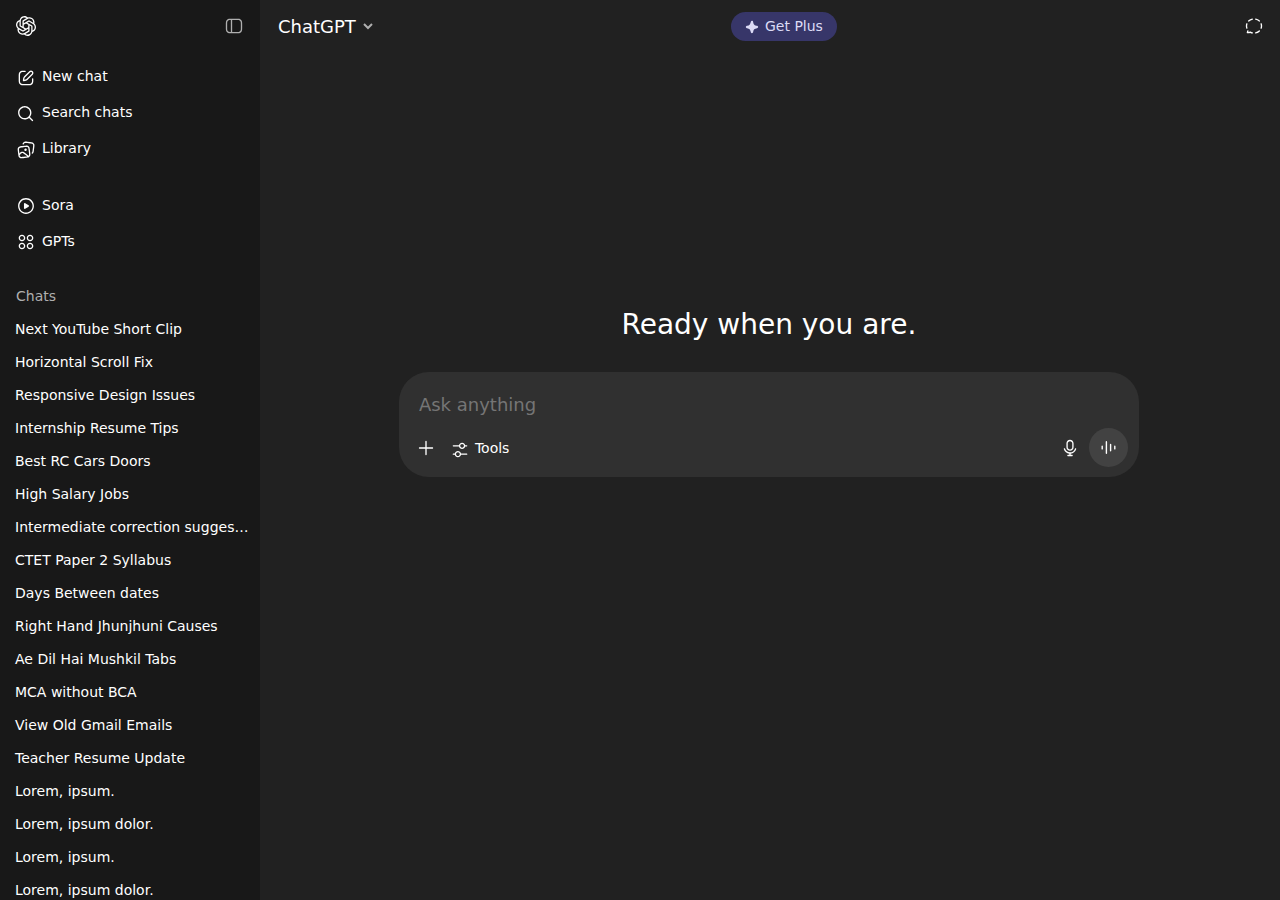
<file: index.html>
<!DOCTYPE html>
<html lang="en">

<head>
  <meta charset="UTF-8" />
  <meta name="viewport" content="width=device-width, initial-scale=1.0" />
  <title>Document</title>
</head>
<link rel="stylesheet" href="style.css" />

<link rel="stylesheet" href="responsive.css" />

<link rel="stylesheet" href="https://cdnjs.cloudflare.com/ajax/libs/font-awesome/6.5.0/css/all.min.css" />

<link rel="stylesheet" href="https://fonts.googleapis.com/css2?family=Inter&display=swap" />

<body>
  <div class="main">
    <div class="sidebar">
      <div class="sidenav">
        <svg class="chatgpt-icon"  viewBox="0 0 20 20" fill="currentColor" xmlns="http://www.w3.org/2000/svg" class="icon-lg"><path d="M11.2475 18.25C10.6975 18.25 10.175 18.1455 9.67999 17.9365C9.18499 17.7275 8.74499 17.436 8.35999 17.062C7.94199 17.205 7.50749 17.2765 7.05649 17.2765C6.31949 17.2765 5.63749 17.095 5.01049 16.732C4.38349 16.369 3.87749 15.874 3.49249 15.247C3.11849 14.62 2.93149 13.9215 2.93149 13.1515C2.93149 12.8325 2.97549 12.486 3.06349 12.112C2.62349 11.705 2.28249 11.2375 2.04049 10.7095C1.79849 10.1705 1.67749 9.6095 1.67749 9.0265C1.67749 8.4325 1.80399 7.8605 2.05699 7.3105C2.30999 6.7605 2.66199 6.2875 3.11299 5.8915C3.57499 5.4845 4.10849 5.204 4.71349 5.05C4.83449 4.423 5.08749 3.862 5.47249 3.367C5.86849 2.861 6.35249 2.465 6.92449 2.179C7.49649 1.893 8.10699 1.75 8.75599 1.75C9.30599 1.75 9.82849 1.8545 10.3235 2.0635C10.8185 2.2725 11.2585 2.564 11.6435 2.938C12.0615 2.795 12.496 2.7235 12.947 2.7235C13.684 2.7235 14.366 2.905 14.993 3.268C15.62 3.631 16.1205 4.126 16.4945 4.753C16.8795 5.38 17.072 6.0785 17.072 6.8485C17.072 7.1675 17.028 7.514 16.94 7.888C17.38 8.295 17.721 8.768 17.963 9.307C18.205 9.835 18.326 10.3905 18.326 10.9735C18.326 11.5675 18.1995 12.1395 17.9465 12.6895C17.6935 13.2395 17.336 13.718 16.874 14.125C16.423 14.521 15.895 14.796 15.29 14.95C15.169 15.577 14.9105 16.138 14.5145 16.633C14.1295 17.139 13.651 17.535 13.079 17.821C12.507 18.107 11.8965 18.25 11.2475 18.25ZM7.17199 16.1875C7.72199 16.1875 8.20049 16.072 8.60749 15.841L11.7095 14.059C11.8195 13.982 11.8745 13.8775 11.8745 13.7455V12.3265L7.88149 14.62C7.63949 14.763 7.39749 14.763 7.15549 14.62L4.03699 12.8215C4.03699 12.8545 4.03149 12.893 4.02049 12.937C4.02049 12.981 4.02049 13.047 4.02049 13.135C4.02049 13.696 4.15249 14.213 4.41649 14.686C4.69149 15.148 5.07099 15.511 5.55499 15.775C6.03899 16.05 6.57799 16.1875 7.17199 16.1875ZM7.33699 13.498C7.40299 13.531 7.46349 13.5475 7.51849 13.5475C7.57349 13.5475 7.62849 13.531 7.68349 13.498L8.92099 12.7885L4.94449 10.4785C4.70249 10.3355 4.58149 10.121 4.58149 9.835V6.2545C4.03149 6.4965 3.59149 6.8705 3.26149 7.3765C2.93149 7.8715 2.76649 8.4215 2.76649 9.0265C2.76649 9.5655 2.90399 10.0825 3.17899 10.5775C3.45399 11.0725 3.81149 11.4465 4.25149 11.6995L7.33699 13.498ZM11.2475 17.161C11.8305 17.161 12.3585 17.029 12.8315 16.765C13.3045 16.501 13.6785 16.138 13.9535 15.676C14.2285 15.214 14.366 14.697 14.366 14.125V10.561C14.366 10.429 14.311 10.33 14.201 10.264L12.947 9.538V14.1415C12.947 14.4275 12.826 14.642 12.584 14.785L9.46549 16.5835C10.0045 16.9685 10.5985 17.161 11.2475 17.161ZM11.8745 11.122V8.878L10.01 7.822L8.12899 8.878V11.122L10.01 12.178L11.8745 11.122ZM7.05649 5.8585C7.05649 5.5725 7.17749 5.358 7.41949 5.215L10.538 3.4165C9.99899 3.0315 9.40499 2.839 8.75599 2.839C8.17299 2.839 7.64499 2.971 7.17199 3.235C6.69899 3.499 6.32499 3.862 6.04999 4.324C5.78599 4.786 5.65399 5.303 5.65399 5.875V9.4225C5.65399 9.5545 5.70899 9.659 5.81899 9.736L7.05649 10.462V5.8585ZM15.4385 13.7455C15.9885 13.5035 16.423 13.1295 16.742 12.6235C17.072 12.1175 17.237 11.5675 17.237 10.9735C17.237 10.4345 17.0995 9.9175 16.8245 9.4225C16.5495 8.9275 16.192 8.5535 15.752 8.3005L12.6665 6.5185C12.6005 6.4745 12.54 6.458 12.485 6.469C12.43 6.469 12.375 6.4855 12.32 6.5185L11.0825 7.2115L15.0755 9.538C15.1965 9.604 15.2845 9.692 15.3395 9.802C15.4055 9.901 15.4385 10.022 15.4385 10.165V13.7455ZM12.122 5.3635C12.364 5.2095 12.606 5.2095 12.848 5.3635L15.983 7.195C15.983 7.118 15.983 7.019 15.983 6.898C15.983 6.37 15.851 5.8695 15.587 5.3965C15.334 4.9125 14.9655 4.5275 14.4815 4.2415C14.0085 3.9555 13.4585 3.8125 12.8315 3.8125C12.2815 3.8125 11.803 3.928 11.396 4.159L8.29399 5.941C8.18399 6.018 8.12899 6.1225 8.12899 6.2545V7.6735L12.122 5.3635Z"></path></svg>

        <div class="sidebarhover">

        
       <svg class="sidebar-icon"  viewBox="0 0 20 20" fill="currentColor" xmlns="http://www.w3.org/2000/svg" data-rtl-flip="" class="icon max-md:hidden"><path d="M6.83496 3.99992C6.38353 4.00411 6.01421 4.0122 5.69824 4.03801C5.31232 4.06954 5.03904 4.12266 4.82227 4.20012L4.62207 4.28606C4.18264 4.50996 3.81498 4.85035 3.55859 5.26848L3.45605 5.45207C3.33013 5.69922 3.25006 6.01354 3.20801 6.52824C3.16533 7.05065 3.16504 7.71885 3.16504 8.66301V11.3271C3.16504 12.2712 3.16533 12.9394 3.20801 13.4618C3.25006 13.9766 3.33013 14.2909 3.45605 14.538L3.55859 14.7216C3.81498 15.1397 4.18266 15.4801 4.62207 15.704L4.82227 15.79C5.03904 15.8674 5.31234 15.9205 5.69824 15.9521C6.01398 15.9779 6.383 15.986 6.83398 15.9902L6.83496 3.99992ZM18.165 11.3271C18.165 12.2493 18.1653 12.9811 18.1172 13.5702C18.0745 14.0924 17.9916 14.5472 17.8125 14.9648L17.7295 15.1415C17.394 15.8 16.8834 16.3511 16.2568 16.7353L15.9814 16.8896C15.5157 17.1268 15.0069 17.2285 14.4102 17.2773C13.821 17.3254 13.0893 17.3251 12.167 17.3251H7.83301C6.91071 17.3251 6.17898 17.3254 5.58984 17.2773C5.06757 17.2346 4.61294 17.1508 4.19531 16.9716L4.01855 16.8896C3.36014 16.5541 2.80898 16.0434 2.4248 15.4169L2.27051 15.1415C2.03328 14.6758 1.93158 14.167 1.88281 13.5702C1.83468 12.9811 1.83496 12.2493 1.83496 11.3271V8.66301C1.83496 7.74072 1.83468 7.00898 1.88281 6.41985C1.93157 5.82309 2.03329 5.31432 2.27051 4.84856L2.4248 4.57317C2.80898 3.94666 3.36012 3.436 4.01855 3.10051L4.19531 3.0175C4.61285 2.83843 5.06771 2.75548 5.58984 2.71281C6.17898 2.66468 6.91071 2.66496 7.83301 2.66496H12.167C13.0893 2.66496 13.821 2.66468 14.4102 2.71281C15.0069 2.76157 15.5157 2.86329 15.9814 3.10051L16.2568 3.25481C16.8833 3.63898 17.394 4.19012 17.7295 4.84856L17.8125 5.02531C17.9916 5.44285 18.0745 5.89771 18.1172 6.41985C18.1653 7.00898 18.165 7.74072 18.165 8.66301V11.3271ZM8.16406 15.995H12.167C13.1112 15.995 13.7794 15.9947 14.3018 15.9521C14.8164 15.91 15.1308 15.8299 15.3779 15.704L15.5615 15.6015C15.9797 15.3451 16.32 14.9774 16.5439 14.538L16.6299 14.3378C16.7074 14.121 16.7605 13.8478 16.792 13.4618C16.8347 12.9394 16.835 12.2712 16.835 11.3271V8.66301C16.835 7.71885 16.8347 7.05065 16.792 6.52824C16.7605 6.14232 16.7073 5.86904 16.6299 5.65227L16.5439 5.45207C16.32 5.01264 15.9796 4.64498 15.5615 4.3886L15.3779 4.28606C15.1308 4.16013 14.8165 4.08006 14.3018 4.03801C13.7794 3.99533 13.1112 3.99504 12.167 3.99504H8.16406C8.16407 3.99667 8.16504 3.99829 8.16504 3.99992L8.16406 15.995Z" ></path>
      </svg>
<div class="sidebar-note">
  Close sidebar
</div>
</div>
      </div>

      <!-- <div class="container"> -->
      <div class="sidebar1">
        <div class="sidebar1-item">
          <svg class="newchat-icon" width="20" height="20" viewBox="0 0 20 20" fill="currentColor" xmlns="http://www.w3.org/2000/svg" class="icon" aria-hidden="true"><path d="M2.6687 11.333V8.66699C2.6687 7.74455 2.66841 7.01205 2.71655 6.42285C2.76533 5.82612 2.86699 5.31731 3.10425 4.85156L3.25854 4.57617C3.64272 3.94975 4.19392 3.43995 4.85229 3.10449L5.02905 3.02149C5.44666 2.84233 5.90133 2.75849 6.42358 2.71582C7.01272 2.66769 7.74445 2.66797 8.66675 2.66797H9.16675C9.53393 2.66797 9.83165 2.96586 9.83179 3.33301C9.83179 3.70028 9.53402 3.99805 9.16675 3.99805H8.66675C7.7226 3.99805 7.05438 3.99834 6.53198 4.04102C6.14611 4.07254 5.87277 4.12568 5.65601 4.20313L5.45581 4.28906C5.01645 4.51293 4.64872 4.85345 4.39233 5.27149L4.28979 5.45508C4.16388 5.7022 4.08381 6.01663 4.04175 6.53125C3.99906 7.05373 3.99878 7.7226 3.99878 8.66699V11.333C3.99878 12.2774 3.99906 12.9463 4.04175 13.4688C4.08381 13.9833 4.16389 14.2978 4.28979 14.5449L4.39233 14.7285C4.64871 15.1465 5.01648 15.4871 5.45581 15.7109L5.65601 15.7969C5.87276 15.8743 6.14614 15.9265 6.53198 15.958C7.05439 16.0007 7.72256 16.002 8.66675 16.002H11.3337C12.2779 16.002 12.9461 16.0007 13.4685 15.958C13.9829 15.916 14.2976 15.8367 14.5447 15.7109L14.7292 15.6074C15.147 15.3511 15.4879 14.9841 15.7117 14.5449L15.7976 14.3447C15.8751 14.128 15.9272 13.8546 15.9587 13.4688C16.0014 12.9463 16.0017 12.2774 16.0017 11.333V10.833C16.0018 10.466 16.2997 10.1681 16.6667 10.168C17.0339 10.168 17.3316 10.4659 17.3318 10.833V11.333C17.3318 12.2555 17.3331 12.9879 17.2849 13.5771C17.2422 14.0993 17.1584 14.5541 16.9792 14.9717L16.8962 15.1484C16.5609 15.8066 16.0507 16.3571 15.4246 16.7412L15.1492 16.8955C14.6833 17.1329 14.1739 17.2354 13.5769 17.2842C12.9878 17.3323 12.256 17.332 11.3337 17.332H8.66675C7.74446 17.332 7.01271 17.3323 6.42358 17.2842C5.90135 17.2415 5.44665 17.1577 5.02905 16.9785L4.85229 16.8955C4.19396 16.5601 3.64271 16.0502 3.25854 15.4238L3.10425 15.1484C2.86697 14.6827 2.76534 14.1739 2.71655 13.5771C2.66841 12.9879 2.6687 12.2555 2.6687 11.333ZM13.4646 3.11328C14.4201 2.334 15.8288 2.38969 16.7195 3.28027L16.8865 3.46485C17.6141 4.35685 17.6143 5.64423 16.8865 6.53613L16.7195 6.7207L11.6726 11.7686C11.1373 12.3039 10.4624 12.6746 9.72827 12.8408L9.41089 12.8994L7.59351 13.1582C7.38637 13.1877 7.17701 13.1187 7.02905 12.9707C6.88112 12.8227 6.81199 12.6134 6.84155 12.4063L7.10132 10.5898L7.15991 10.2715C7.3262 9.53749 7.69692 8.86241 8.23218 8.32715L13.2791 3.28027L13.4646 3.11328ZM15.7791 4.2207C15.3753 3.81702 14.7366 3.79124 14.3035 4.14453L14.2195 4.2207L9.17261 9.26856C8.81541 9.62578 8.56774 10.0756 8.45679 10.5654L8.41772 10.7773L8.28296 11.7158L9.22241 11.582L9.43433 11.543C9.92426 11.432 10.3749 11.1844 10.7322 10.8271L15.7791 5.78027L15.8552 5.69629C16.185 5.29194 16.1852 4.708 15.8552 4.30371L15.7791 4.2207Z"></path></svg>
          <a href="">New chat</a>
        </div>

        <div class="sidebar1-item">
         <svg class="searchchat-icon" width="20" height="20" viewBox="0 0 20 20" fill="currentColor" xmlns="http://www.w3.org/2000/svg" class="icon" aria-hidden="true"><path d="M14.0857 8.74999C14.0857 5.80355 11.6972 3.41503 8.75073 3.41503C5.80429 3.41503 3.41577 5.80355 3.41577 8.74999C3.41577 11.6964 5.80429 14.085 8.75073 14.085C11.6972 14.085 14.0857 11.6964 14.0857 8.74999ZM15.4158 8.74999C15.4158 10.3539 14.848 11.8245 13.9041 12.9746L13.9705 13.0303L16.9705 16.0303L17.0564 16.1338C17.2269 16.3919 17.1977 16.7434 16.9705 16.9707C16.7432 17.1975 16.3925 17.226 16.1345 17.0557L16.03 16.9707L13.03 13.9707L12.9753 13.9033C11.8253 14.8472 10.3547 15.415 8.75073 15.415C5.06975 15.415 2.08569 12.431 2.08569 8.74999C2.08569 5.06901 5.06975 2.08495 8.75073 2.08495C12.4317 2.08495 15.4158 5.06901 15.4158 8.74999Z"></path></svg>
          <a href="">Search chats</a>
        </div>

        <div class="sidebar1-item">
          <svg class="library-icon" width="20" height="20" viewBox="0 0 20 20" fill="currentColor" xmlns="http://www.w3.org/2000/svg" class="icon" aria-hidden="true"><path d="M9.38759 8.53403C10.0712 8.43795 10.7036 8.91485 10.7997 9.59849C10.8956 10.2819 10.4195 10.9133 9.73622 11.0096C9.05259 11.1057 8.4202 10.6298 8.32411 9.94614C8.22804 9.26258 8.70407 8.63022 9.38759 8.53403Z"></path><path fill-rule="evenodd" clip-rule="evenodd" d="M10.3886 5.58677C10.8476 5.5681 11.2608 5.5975 11.6581 5.74204L11.8895 5.83677C12.4185 6.07813 12.8721 6.46152 13.1991 6.94614L13.2831 7.07993C13.4673 7.39617 13.5758 7.74677 13.6571 8.14048C13.7484 8.58274 13.8154 9.13563 13.8993 9.81919L14.245 12.6317L14.3554 13.5624C14.3852 13.8423 14.4067 14.0936 14.4159 14.3192C14.4322 14.7209 14.4118 15.0879 14.3095 15.4393L14.2606 15.5887C14.0606 16.138 13.7126 16.6202 13.2577 16.9823L13.0565 17.1297C12.7061 17.366 12.312 17.4948 11.8622 17.5877C11.6411 17.6334 11.3919 17.673 11.1132 17.7118L10.1835 17.8299L7.37098 18.1756C6.68748 18.2596 6.13466 18.3282 5.68348 18.3465C5.28176 18.3628 4.9148 18.3424 4.56337 18.2401L4.41395 18.1913C3.86454 17.9912 3.38258 17.6432 3.0204 17.1883L2.87294 16.9872C2.63655 16.6367 2.50788 16.2427 2.41493 15.7928C2.36926 15.5717 2.32964 15.3226 2.29091 15.0438L2.17274 14.1141L1.82704 11.3016C1.74311 10.6181 1.67455 10.0653 1.65614 9.61411C1.63747 9.15518 1.66697 8.74175 1.81141 8.34458L1.90614 8.11313C2.14741 7.58441 2.53115 7.13051 3.01552 6.80356L3.1493 6.71958C3.46543 6.53545 3.8163 6.42688 4.20985 6.34556C4.65206 6.25423 5.20506 6.18729 5.88856 6.10337L8.70106 5.75767L9.63173 5.64731C9.91161 5.61744 10.163 5.59597 10.3886 5.58677ZM6.75673 13.0594C6.39143 12.978 6.00943 13.0106 5.66298 13.1522C5.5038 13.2173 5.32863 13.3345 5.06923 13.5829C4.80403 13.8368 4.49151 14.1871 4.04091 14.6932L3.64833 15.1327C3.67072 15.2763 3.69325 15.4061 3.71766 15.5243C3.79389 15.893 3.87637 16.0961 3.97548 16.243L4.06141 16.3602C4.27134 16.6237 4.5507 16.8253 4.86903 16.9413L5.00477 16.9813C5.1536 17.0148 5.34659 17.0289 5.6288 17.0174C6.01317 17.0018 6.50346 16.9419 7.20888 16.8553L10.0214 16.5106L10.9306 16.3944C11.0173 16.3824 11.0997 16.3693 11.1776 16.3573L8.61513 14.3065C8.08582 13.8831 7.71807 13.5905 7.41395 13.3846C7.19112 13.2338 7.02727 13.1469 6.88856 13.0975L6.75673 13.0594ZM10.4432 6.91587C10.2511 6.9237 10.0319 6.94288 9.77333 6.97056L8.86317 7.07798L6.05067 7.42271C5.34527 7.50932 4.85514 7.57047 4.47841 7.64829C4.20174 7.70549 4.01803 7.76626 3.88173 7.83481L3.75966 7.9061C3.47871 8.09575 3.25597 8.35913 3.1161 8.66587L3.06141 8.79966C3.00092 8.96619 2.96997 9.18338 2.98524 9.55942C3.00091 9.94382 3.06074 10.4341 3.14735 11.1395L3.42274 13.3895L3.64442 13.1434C3.82631 12.9454 3.99306 12.7715 4.1493 12.6219C4.46768 12.3171 4.78299 12.0748 5.16005 11.9208L5.38661 11.8377C5.92148 11.6655 6.49448 11.6387 7.04579 11.7616L7.19325 11.7987C7.53151 11.897 7.8399 12.067 8.15907 12.2831C8.51737 12.5256 8.9325 12.8582 9.4452 13.2684L12.5966 15.7889C12.7786 15.6032 12.9206 15.3806 13.0106 15.1336L13.0507 14.9979C13.0842 14.8491 13.0982 14.6561 13.0868 14.3739C13.079 14.1817 13.0598 13.9625 13.0321 13.704L12.9247 12.7938L12.58 9.9813C12.4933 9.27584 12.4322 8.78581 12.3544 8.40903C12.2972 8.13219 12.2364 7.94873 12.1679 7.81235L12.0966 7.69028C11.9069 7.40908 11.6437 7.18669 11.3368 7.04673L11.203 6.99204C11.0364 6.93147 10.8195 6.90059 10.4432 6.91587Z"></path><path d="M9.72841 1.5897C10.1797 1.60809 10.7322 1.67665 11.4159 1.7606L14.2284 2.1063L15.1581 2.22446C15.4371 2.26322 15.6859 2.3028 15.9071 2.34849C16.3571 2.44144 16.7509 2.57006 17.1015 2.80649L17.3026 2.95396C17.7576 3.31618 18.1055 3.79802 18.3056 4.34751L18.3544 4.49692C18.4567 4.84845 18.4772 5.21519 18.4608 5.61704C18.4516 5.84273 18.4292 6.09381 18.3993 6.37388L18.2899 7.30454L17.9442 10.117C17.8603 10.8007 17.7934 11.3535 17.702 11.7958C17.6207 12.1895 17.5122 12.5401 17.328 12.8563L17.244 12.9901C17.0958 13.2098 16.921 13.4086 16.7255 13.5829L16.6171 13.662C16.3496 13.8174 16.0009 13.769 15.787 13.5292C15.5427 13.255 15.5666 12.834 15.8407 12.5897L16.0018 12.4276C16.0519 12.3703 16.0986 12.3095 16.1415 12.2459L16.2128 12.1239C16.2813 11.9875 16.3421 11.8041 16.3993 11.5272C16.4771 11.1504 16.5383 10.6605 16.6249 9.95493L16.9696 7.14243L17.077 6.23228C17.1047 5.97357 17.1239 5.7546 17.1317 5.56235C17.1432 5.27997 17.1291 5.08722 17.0956 4.93833L17.0556 4.80259C16.9396 4.4842 16.7381 4.20493 16.4745 3.99497L16.3573 3.90903C16.2103 3.80991 16.0075 3.72745 15.6386 3.65122C15.4502 3.61231 15.2331 3.57756 14.9755 3.54185L14.0663 3.42563L11.2538 3.08091C10.5481 2.99426 10.0582 2.93444 9.67372 2.9188C9.39129 2.90732 9.19861 2.92142 9.0497 2.95493L8.91395 2.99497C8.59536 3.11093 8.31538 3.31224 8.10536 3.57603L8.0204 3.69321C7.95293 3.79324 7.89287 3.91951 7.83778 4.10532L7.787 4.23032C7.64153 4.50308 7.31955 4.64552 7.01161 4.55454C6.65948 4.45019 6.45804 4.07952 6.56239 3.72739L6.63075 3.52036C6.70469 3.31761 6.79738 3.12769 6.91786 2.94907L7.06532 2.7479C7.42756 2.29294 7.90937 1.94497 8.45888 1.74497L8.60829 1.69614C8.95981 1.59385 9.32655 1.57335 9.72841 1.5897Z"></path></svg>
          <a href="">Library</a>
        </div>
      </div>

      
        <div class="sidebar2">
          <div class="sidebar2-item">
           <svg class="sora-icon" width="20" height="20" viewBox="0 0 20 20" fill="currentColor" xmlns="http://www.w3.org/2000/svg" class="icon" aria-hidden="true"><path d="M16.585 10C16.585 6.3632 13.6368 3.41504 10 3.41504C6.3632 3.41504 3.41504 6.3632 3.41504 10C3.41504 13.6368 6.3632 16.585 10 16.585C13.6368 16.585 16.585 13.6368 16.585 10ZM17.915 10C17.915 14.3713 14.3713 17.915 10 17.915C5.62867 17.915 2.08496 14.3713 2.08496 10C2.08496 5.62867 5.62867 2.08496 10 2.08496C14.3713 2.08496 17.915 5.62867 17.915 10Z"></path><path d="M7.96545 12.1812V7.81878C7.96545 7.17205 8.68092 6.78144 9.22494 7.13117L12.6179 9.31238C13.1185 9.63416 13.1185 10.3658 12.6179 10.6876L9.22494 12.8688C8.68092 13.2186 7.96545 12.828 7.96545 12.1812Z"></path></svg>
            <a class="sora" href="">Sora</a>
          </div>

          <div class="sidebar2-item">
            <svg class="gpts-icon" width="20" height="20" viewBox="0 0 20 20" fill="currentColor" xmlns="http://www.w3.org/2000/svg" class="icon" aria-hidden="true"><path d="M7.94556 14.0277C7.9455 12.9376 7.06204 12.054 5.97192 12.054C4.88191 12.0542 3.99835 12.9376 3.99829 14.0277C3.99829 15.1177 4.88188 16.0012 5.97192 16.0013C7.06207 16.0013 7.94556 15.1178 7.94556 14.0277ZM16.0012 14.0277C16.0012 12.9376 15.1177 12.054 14.0276 12.054C12.9375 12.0541 12.054 12.9376 12.054 14.0277C12.054 15.1178 12.9375 16.0012 14.0276 16.0013C15.1177 16.0013 16.0012 15.1178 16.0012 14.0277ZM7.94556 5.97201C7.94544 4.88196 7.062 3.99837 5.97192 3.99837C4.88195 3.99849 3.99841 4.88203 3.99829 5.97201C3.99829 7.06208 4.88187 7.94552 5.97192 7.94564C7.06207 7.94564 7.94556 7.06216 7.94556 5.97201ZM16.0012 5.97201C16.0011 4.88196 15.1177 3.99837 14.0276 3.99837C12.9376 3.99843 12.0541 4.882 12.054 5.97201C12.054 7.06212 12.9375 7.94558 14.0276 7.94564C15.1177 7.94564 16.0012 7.06216 16.0012 5.97201ZM9.27563 14.0277C9.27563 15.8524 7.79661 17.3314 5.97192 17.3314C4.14734 17.3313 2.66821 15.8523 2.66821 14.0277C2.66827 12.2031 4.14737 10.7241 5.97192 10.724C7.79657 10.724 9.27558 12.203 9.27563 14.0277ZM17.3313 14.0277C17.3313 15.8524 15.8523 17.3314 14.0276 17.3314C12.203 17.3313 10.7239 15.8523 10.7239 14.0277C10.7239 12.2031 12.203 10.724 14.0276 10.724C15.8522 10.724 17.3312 12.203 17.3313 14.0277ZM9.27563 5.97201C9.27563 7.7967 7.79661 9.27572 5.97192 9.27572C4.14734 9.2756 2.66821 7.79662 2.66821 5.97201C2.66833 4.14749 4.14741 2.66841 5.97192 2.6683C7.79654 2.6683 9.27552 4.14742 9.27563 5.97201ZM17.3313 5.97201C17.3313 7.79669 15.8523 9.27572 14.0276 9.27572C12.203 9.27566 10.7239 7.79666 10.7239 5.97201C10.724 4.14746 12.203 2.66836 14.0276 2.6683C15.8522 2.6683 17.3312 4.14742 17.3313 5.97201Z"></path></svg>
            <a class="gpts" href="">GPTs</a>
          </div>
        </div>


        <div class="sidebar3">
          <!-- <div class="text"> -->
            <!-- hiii -->
            <h4 class="chats">Chats</h4>

            <ul>
              
            
    
            <a href="">Next YouTube Short Clip</a>
            <a href="">Horizontal Scroll Fix</a>
            <a href="">Responsive Design Issues</a>
            <a href="">Internship Resume Tips</a>
            <a href="">Best RC Cars Doors</a>
            <a href="">High Salary Jobs</a>
            <a href="">Intermediate correction suggestion hiii llo super sello</a>
            <a href="">CTET Paper 2 Syllabus</a>
            <a href="">Days Between dates</a>
            <a href="">Right Hand Jhunjhuni Causes</a>
            <a href="">Ae Dil Hai Mushkil Tabs</a>
            <a href="">MCA without BCA </a>
            <a href="">View Old Gmail Emails</a>
            <a href="">Teacher Resume Update</a>
            <a href="">Lorem, ipsum.</a>
            <a href="">Lorem, ipsum dolor.</a>
            <a href="">Lorem, ipsum.</a>
            <a href="">Lorem, ipsum dolor.</a>
            <a href="">Lorem, ipsum.</a>
            <a href="">Lorem, ipsum dolor.</a>
            <a href="">Lorem, ipsum.</a>
            <a href="">Lorem, ipsum dolor.</a>
            <a href="">Lorem, ipsum.</a>
            <a href="">Lorem, ipsum dolor.</a>
            <a href="">Lorem, ipsum.</a>
            <a href="">Lorem, ipsum dolor.</a>
            <a href="">Lorem, ipsum.</a>
            <a href="">Lorem, ipsum dolor.</a>
            
          <!-- </div> -->
      </div>
      <!-- </div> -->
    </div>

    <div class="right_side">
      <div class="rightheader">
        <div class="rightnav-chat">
        <h2 class="chat">ChatGPT</h2>
        <select class="select"></select>
        </div>
        <input type="checkbox" id="menu-toggle" />
        <label for="menu-toggle" class="menu-icon"><svg width="24" height="24" viewBox="0 0 20 20" fill="#bebebe" xmlns="http://www.w3.org/2000/svg" data-rtl-flip="" class="icon-lg text-token-text-secondary mx-2"><path d="M11.6663 12.6686L11.801 12.6823C12.1038 12.7445 12.3313 13.0125 12.3313 13.3337C12.3311 13.6547 12.1038 13.9229 11.801 13.985L11.6663 13.9987H3.33325C2.96609 13.9987 2.66839 13.7008 2.66821 13.3337C2.66821 12.9664 2.96598 12.6686 3.33325 12.6686H11.6663ZM16.6663 6.00163L16.801 6.0153C17.1038 6.07747 17.3313 6.34546 17.3313 6.66667C17.3313 6.98788 17.1038 7.25586 16.801 7.31803L16.6663 7.33171H3.33325C2.96598 7.33171 2.66821 7.03394 2.66821 6.66667C2.66821 6.2994 2.96598 6.00163 3.33325 6.00163H16.6663Z"></path></svg></label>

        <button class="plus_btn">
          <svg class="plus" width="18" height="16" viewBox="0 0 20 20" fill="currentColor" xmlns="http://www.w3.org/2000/svg" class="icon-sm"><path d="M17.665 10C17.665 10.6877 17.1785 11.2454 16.5488 11.3945L16.4219 11.4189C14.7098 11.6665 13.6129 12.1305 12.877 12.8623C12.1414 13.5938 11.6742 14.6843 11.4238 16.3887C11.3197 17.0973 10.7182 17.665 9.96484 17.665C9.27085 17.665 8.68836 17.1772 8.53613 16.5215C8.12392 14.7459 7.6623 13.619 6.95703 12.8652C6.31314 12.1772 5.39414 11.7268 3.88672 11.4688L3.57715 11.4199C2.88869 11.319 2.33496 10.734 2.33496 10C2.33496 9.26603 2.88869 8.681 3.57715 8.58008L3.88672 8.53125C5.39414 8.27321 6.31314 7.82277 6.95703 7.13477C7.6623 6.38104 8.12392 5.25413 8.53613 3.47852L8.56934 3.35742C8.76133 2.76356 9.31424 2.33496 9.96484 2.33496C10.7182 2.33497 11.3197 2.9027 11.4238 3.61133L11.5283 4.22266C11.7954 5.58295 12.2334 6.49773 12.877 7.1377C13.6129 7.86952 14.7098 8.33351 16.4219 8.58105C17.1119 8.68101 17.665 9.26667 17.665 10Z"></path></svg>

          <p class="get-plus">Get Plus</p>
        </button>


        <div class="temporarychat-hover">

          <svg class="temporary-chat" viewBox="0 0 20 20" fill="currentColor" xmlns="http://www.w3.org/2000/svg" data-rtl-flip="" class="h-5 w-5"><path d="M4.52148 15.1664C4.61337 14.8108 4.39951 14.4478 4.04395 14.3559C3.73281 14.2756 3.41605 14.4295 3.28027 14.7074L3.2334 14.8334C3.13026 15.2324 3.0046 15.6297 2.86133 16.0287L2.71289 16.4281C2.63179 16.6393 2.66312 16.8775 2.79688 17.06C2.93067 17.2424 3.14825 17.3443 3.37402 17.3305L3.7793 17.3002C4.62726 17.2265 5.44049 17.0856 6.23438 16.8764C6.84665 17.1788 7.50422 17.4101 8.19434 17.558C8.55329 17.6348 8.9064 17.4062 8.9834 17.0473C9.06036 16.6882 8.83177 16.3342 8.47266 16.2572C7.81451 16.1162 7.19288 15.8862 6.62305 15.5815C6.50913 15.5206 6.38084 15.4946 6.25391 15.5053L6.12793 15.5277C5.53715 15.6955 4.93256 15.819 4.30566 15.9027C4.33677 15.8053 4.36932 15.7081 4.39844 15.6098L4.52148 15.1664Z"></path><path d="M15.7998 14.5365C15.5786 14.3039 15.2291 14.2666 14.9668 14.4301L14.8604 14.5131C13.9651 15.3633 12.8166 15.9809 11.5273 16.2572C11.1682 16.3342 10.9396 16.6882 11.0166 17.0473C11.0936 17.4062 11.4467 17.6348 11.8057 17.558C13.2388 17.2509 14.5314 16.5858 15.5713 15.6645L15.7754 15.477C16.0417 15.2241 16.0527 14.8028 15.7998 14.5365Z"></path><path d="M2.23828 7.58927C1.97668 8.34847 1.83496 9.15958 1.83496 10.0004C1.835 10.736 1.94324 11.4483 2.14551 12.1234L2.23828 12.4106C2.35793 12.7576 2.73588 12.9421 3.08301 12.8227C3.3867 12.718 3.56625 12.4154 3.52637 12.1088L3.49512 11.977C3.2808 11.3549 3.16508 10.6908 3.16504 10.0004C3.16504 9.30977 3.28072 8.64514 3.49512 8.02286C3.61476 7.67563 3.43024 7.2968 3.08301 7.17716C2.73596 7.05778 2.35799 7.24232 2.23828 7.58927Z"></path><path d="M16.917 12.8227C17.2641 12.9421 17.6421 12.7576 17.7617 12.4106C18.0233 11.6515 18.165 10.8411 18.165 10.0004C18.165 9.15958 18.0233 8.34847 17.7617 7.58927C17.642 7.24231 17.264 7.05778 16.917 7.17716C16.5698 7.2968 16.3852 7.67563 16.5049 8.02286C16.7193 8.64514 16.835 9.30977 16.835 10.0004C16.8349 10.6908 16.7192 11.3549 16.5049 11.977C16.3852 12.3242 16.5698 12.703 16.917 12.8227Z"></path><path d="M8.9834 2.95255C8.90632 2.59374 8.55322 2.3651 8.19434 2.44181C6.76126 2.74892 5.46855 3.41405 4.42871 4.33536L4.22461 4.52286C3.95829 4.77577 3.94729 5.19697 4.2002 5.46329C4.42146 5.69604 4.77088 5.73328 5.0332 5.56973L5.13965 5.4877C6.03496 4.63748 7.18337 4.0189 8.47266 3.74259C8.83177 3.66563 9.06036 3.31166 8.9834 2.95255Z"></path><path d="M15.5713 4.33536C14.5314 3.41405 13.2387 2.74892 11.8057 2.44181C11.4468 2.3651 11.0937 2.59374 11.0166 2.95255C10.9396 3.31166 11.1682 3.66563 11.5273 3.74259C12.7361 4.00163 13.8209 4.56095 14.6895 5.33048L14.8604 5.4877L14.9668 5.56973C15.2291 5.73327 15.5785 5.69604 15.7998 5.46329C16.0211 5.23026 16.0403 4.87903 15.8633 4.6254L15.7754 4.52286L15.5713 4.33536Z"></path></svg>
<div class="temporarychat-note">Turn on temporary chat</div>

        </div>
      </div>

      <div class="main_content">
        <p class="title">Ready when you are.</p>
        <div class="searchbar">
          <input placeholder="Ask anything" type="text" name="" id="" />

          <div class="searchbar1">
            <div class="searchitem">
              <div class="searchplus-hover">

              
              <svg class="search-plus" viewBox="0 0 20 20" fill="currentColor" xmlns="http://www.w3.org/2000/svg" aria-label="" class="icon"><path d="M9.33496 16.5V10.665H3.5C3.13273 10.665 2.83496 10.3673 2.83496 10C2.83496 9.63273 3.13273 9.33496 3.5 9.33496H9.33496V3.5C9.33496 3.13273 9.63273 2.83496 10 2.83496C10.3673 2.83496 10.665 3.13273 10.665 3.5V9.33496H16.5L16.6338 9.34863C16.9369 9.41057 17.165 9.67857 17.165 10C17.165 10.3214 16.9369 10.5894 16.6338 10.6514L16.5 10.665H10.665V16.5C10.665 16.8673 10.3673 17.165 10 17.165C9.63273 17.165 9.33496 16.8673 9.33496 16.5Z"></path></svg>

<div class="searchplus-chat">Add photos & files</div>

              </div>
<div class="rightsearch-item">


              <svg class="tools-icon" width="20" height="20" viewBox="0 0 20 20" fill="currentColor" xmlns="http://www.w3.org/2000/svg" aria-label="" class="icon"><path d="M7.91626 11.0013C9.43597 11.0013 10.7053 12.0729 11.011 13.5013H16.6663L16.801 13.515C17.1038 13.5771 17.3311 13.8453 17.3313 14.1663C17.3313 14.4875 17.1038 14.7555 16.801 14.8177L16.6663 14.8314H11.011C10.7056 16.2601 9.43619 17.3314 7.91626 17.3314C6.39643 17.3312 5.1269 16.2601 4.82153 14.8314H3.33325C2.96598 14.8314 2.66821 14.5336 2.66821 14.1663C2.66839 13.7992 2.96609 13.5013 3.33325 13.5013H4.82153C5.12713 12.0729 6.39665 11.0015 7.91626 11.0013ZM7.91626 12.3314C6.90308 12.3316 6.08148 13.1532 6.0813 14.1663C6.0813 15.1797 6.90297 16.0011 7.91626 16.0013C8.9297 16.0013 9.75122 15.1798 9.75122 14.1663C9.75104 13.153 8.92959 12.3314 7.91626 12.3314ZM12.0833 2.66829C13.6031 2.66829 14.8725 3.73966 15.178 5.16829H16.6663L16.801 5.18196C17.1038 5.24414 17.3313 5.51212 17.3313 5.83333C17.3313 6.15454 17.1038 6.42253 16.801 6.4847L16.6663 6.49837H15.178C14.8725 7.92701 13.6031 8.99837 12.0833 8.99837C10.5634 8.99837 9.29405 7.92701 8.98853 6.49837H3.33325C2.96598 6.49837 2.66821 6.2006 2.66821 5.83333C2.66821 5.46606 2.96598 5.16829 3.33325 5.16829H8.98853C9.29405 3.73966 10.5634 2.66829 12.0833 2.66829ZM12.0833 3.99837C11.0698 3.99837 10.2483 4.81989 10.2483 5.83333C10.2483 6.84677 11.0698 7.66829 12.0833 7.66829C13.0967 7.66829 13.9182 6.84677 13.9182 5.83333C13.9182 4.81989 13.0967 3.99837 12.0833 3.99837Z"></path></svg>
              <span class="tools">Tools</span>
              </div>
            </div>

            <div class="searchitem">

              <div class="mic-hover">

              
              <svg class="mic"  viewBox="0 0 20 20" fill="currentColor" xmlns="http://www.w3.org/2000/svg" aria-label="" class="icon" font-size="inherit"><path d="M15.7806 10.1963C16.1326 10.3011 16.3336 10.6714 16.2288 11.0234L16.1487 11.2725C15.3429 13.6262 13.2236 15.3697 10.6644 15.6299L10.6653 16.835H12.0833L12.2171 16.8486C12.5202 16.9106 12.7484 17.1786 12.7484 17.5C12.7484 17.8214 12.5202 18.0894 12.2171 18.1514L12.0833 18.165H7.91632C7.5492 18.1649 7.25128 17.8672 7.25128 17.5C7.25128 17.1328 7.5492 16.8351 7.91632 16.835H9.33527L9.33429 15.6299C6.775 15.3697 4.6558 13.6262 3.84992 11.2725L3.76984 11.0234L3.74445 10.8906C3.71751 10.5825 3.91011 10.2879 4.21808 10.1963C4.52615 10.1047 4.84769 10.2466 4.99347 10.5195L5.04523 10.6436L5.10871 10.8418C5.8047 12.8745 7.73211 14.335 9.99933 14.335C12.3396 14.3349 14.3179 12.7789 14.9534 10.6436L15.0052 10.5195C15.151 10.2466 15.4725 10.1046 15.7806 10.1963ZM12.2513 5.41699C12.2513 4.17354 11.2437 3.16521 10.0003 3.16504C8.75675 3.16504 7.74835 4.17343 7.74835 5.41699V9.16699C7.74853 10.4104 8.75685 11.418 10.0003 11.418C11.2436 11.4178 12.2511 10.4103 12.2513 9.16699V5.41699ZM13.5814 9.16699C13.5812 11.1448 11.9781 12.7479 10.0003 12.748C8.02232 12.748 6.41845 11.1449 6.41828 9.16699V5.41699C6.41828 3.43889 8.02221 1.83496 10.0003 1.83496C11.9783 1.83514 13.5814 3.439 13.5814 5.41699V9.16699Z"></path></svg>

              <div class="mic-chat">Dictate</div>
              </div>


              <div class="voice-hover">

              
              <svg class="voice" viewBox="0 0 20 20" fill="currentColor" xmlns="http://www.w3.org/2000/svg" class="icon"><path d="M7.33496 15.5V4.5C7.33496 4.13275 7.63275 3.83499 8 3.83496C8.36727 3.83496 8.66504 4.13273 8.66504 4.5V15.5C8.66504 15.8673 8.36727 16.165 8 16.165C7.63275 16.165 7.33496 15.8673 7.33496 15.5ZM11.335 13.1309V7.20801C11.335 6.84075 11.6327 6.54298 12 6.54297C12.3673 6.54297 12.665 6.84074 12.665 7.20801V13.1309C12.665 13.4981 12.3672 13.7959 12 13.7959C11.6328 13.7959 11.335 13.4981 11.335 13.1309ZM3.33496 11.3535V8.81543C3.33496 8.44816 3.63273 8.15039 4 8.15039C4.36727 8.15039 4.66504 8.44816 4.66504 8.81543V11.3535C4.66504 11.7208 4.36727 12.0186 4 12.0186C3.63273 12.0186 3.33496 11.7208 3.33496 11.3535ZM15.335 11.3535V8.81543C15.335 8.44816 15.6327 8.15039 16 8.15039C16.3673 8.15039 16.665 8.44816 16.665 8.81543V11.3535C16.665 11.7208 16.3673 12.0186 16 12.0186C15.6327 12.0186 15.335 11.7208 15.335 11.3535Z"></path></svg>

<div class="voice-chat">
  Use voice mode
</div>
              </div>
            </div>
          </div>
        </div>
      </div>
    </div>
  </div>

  <script src="javascript.js"></script>
</body>

</html>
</file>
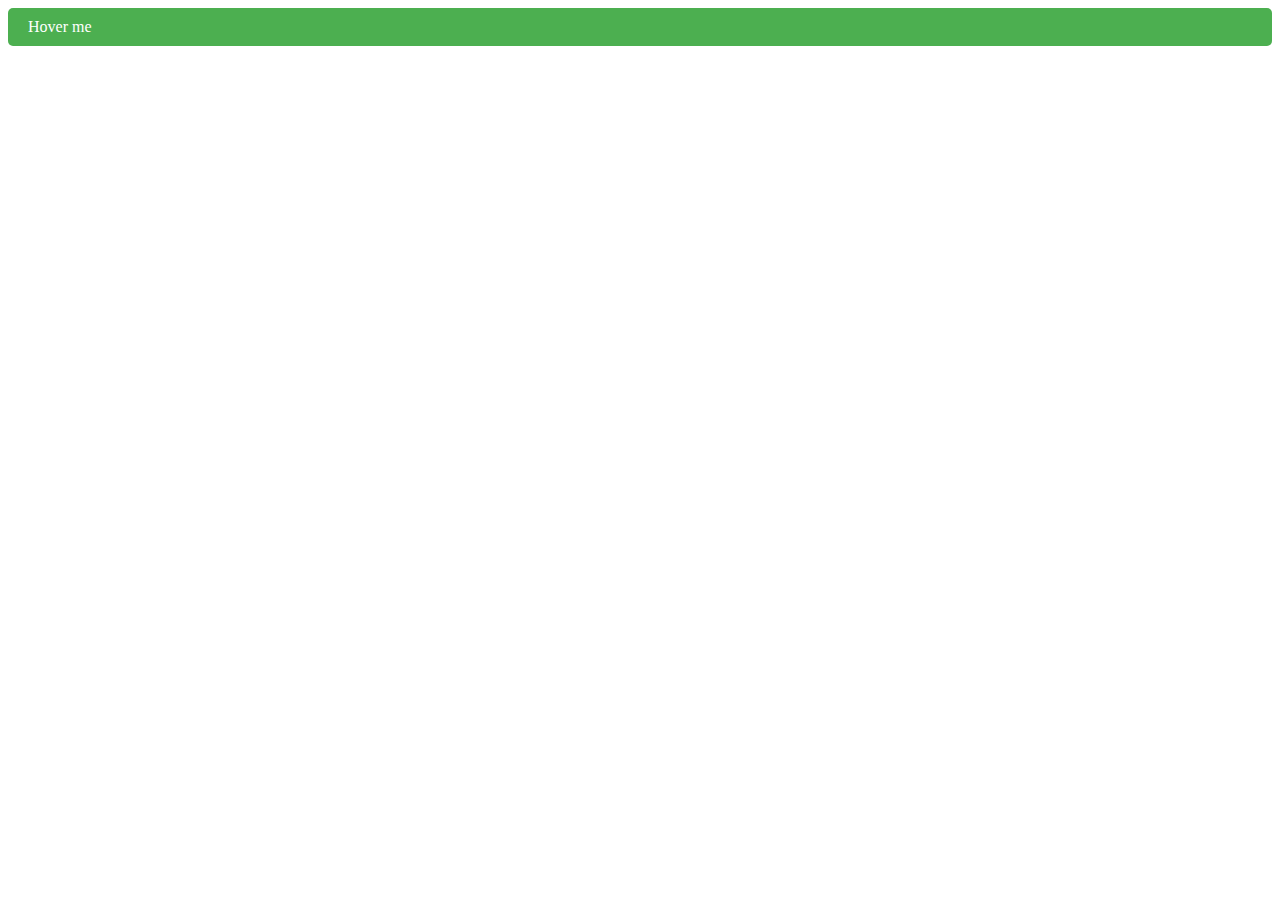
<file: Test.html>
<!DOCTYPE html>
<html lang="en">
<head>
  <meta charset="UTF-8" />
  <meta name="viewport" content="width=device-width, initial-scale=1.0"/>
  <title>Hover Note</title>
  <style>
    .wrapper {
      /* position: relative; */
      /* display: inline-block; */
      /* margin: 100px; */
    }

    .button {
      padding: 10px 20px;
      background-color: #4CAF50;
      color: white;
      border-radius: 5px;
      cursor: pointer;
    }

    .note {
      display: none;
      position: absolute;
       /* below the element */
      
      background-color: #222;
      color: #fff;
      padding: 5px 10px;
      border-radius: 4px;
      margin-top: 6px;
      white-space: nowrap;
      font-size: 14px;
      /* z-index: 10; */
    }

    .wrapper:hover .note {
      display: block;
    }
  </style>
</head>
<body>

  <div class="wrapper">
    <div class="button">Hover me</div>
    <div class="note">This is a note below</div>
  </div>

</body>
</html>
</file>
<file: style.css>
* {
  margin: 0;
  padding: 0;
  font-family: "ui-sans-serif", "-apple-system", system-ui, "Segoe UI", Helvetica;
  box-sizing: border-box;
  --spacing: .25rem;
  --header-height: calc(var(--spacing) * 13);

}

.chatgpt-icon {
  /* height: calc(var(--spacing) * 6); */
  /* width: calc(var(--spacing) * 6); */
  color: rgb(255, 255, 255);
  padding: 7px;
    width: 38px;
}

.sidebar-icon {
  /* height: calc(var(--spacing) * 5); */
  /* width: calc(var(--spacing) * 5); */
  color: rgb(175, 175, 175);
padding: 9px;
    width: 38px;
    margin: 3px 0 0 0;
}

.sidebar-note {
  display: none;
  position: absolute;
  top: 5.5%;
  left: 10%;
  font-size: 12px;
  background-color: black;
  z-index: 1;
  /* width: 85px; */
  padding: 6px;
  border-radius: 6px;
  /* height: 18px; */
  white-space: nowrap;
  font-weight: 600;
}

.sidebarhover:hover .sidebar-note {
  display: block;
}


body {
  color: #fff;
  height: 100%;
  min-height: 100vh;
  background-color: #181818;
}

.main {
  display: flex;
  height: 100%;
  min-height: 100vh;
}

.sidebar {
  display: flex;
  flex-direction: column;
  width: 100%;
  max-width: 260px;
  height: 100%;
  min-height: 100vh;
  overflow-y: auto;
  overflow-x: hidden;
}

.container {
  /* border: 2px solid red; */
  height: 890px;
  width: 255px;
  gap: 35px;
  display: flex;
  flex-direction: column;
  background-color: #181818;
}

.sidebar img {
  width: 35px;
  height: 35px;
  margin: 9px 16px 0 9px;
  background-color: #181818;
  display: flex;
  justify-content: space-between;
}


.trial img {
  width: 35px;
  margin: 9px;
}

.sidebar1 a,
.sidebar2 a,
.sidebar3 a,
.sidebar3,
.sidebar2-item {
  text-decoration: none;
  color: white;
}

.sidebar1-item {
  display: flex;
  gap: 6px;
  /* width: 90%; */
  padding: 8px;
}

.sidenav {
  display: flex;
  align-items: center;
  justify-content: space-between;
  /* height: 52px; */
  height: var(--header-height);
  width: 100%;
  padding: 0px 7px 0 7px;

}

.icon {
  fill: #fff
}

.sidebar1 {
  /* position: relative; */
  display: flex;
  flex-direction: column;
  /* top: 16px; */
  /* left: 16px; */
  /* gap: 16px; */
  font-size: 14px;
  margin: 8px 8px;
  width: 94%;
}

.sidebar2 {
  display: flex;
  flex-direction: column;
  /* border: 2px solid black; */
  /* position: relative; */
  /* top: 52px; */
  /* left: 16px; */
  /* gap: 16px; */
  font-size: 14px;
  width: 94%;
  margin: 12px 8px;
}

.sidebar2-item {
  display: flex;
  align-items: center;
  gap: 6px;
  padding: 8px;
}

.sidebar3 {
  display: flex;
  flex-direction: column;
  /* border: 2px solid burlywood; */
  /* gap: 5px; */
  height: 66vh;
  /* overflow-y: auto; */
  /* overflow-x: hidden; */
  /* top: 88px; */
  /* left: 16px; */
  /* gap: 17px; */
  font-size: 14px;
  /* position: relative; */
  margin: 16px 0
}

ul {
  display: flex;
  flex-direction: column;
  margin-top: 8px;
}

.sora,
.gpts {
  position: relative;
  bottom: 1px;
}

.chats {
  /* margin: 27px 0 7px 15px; */
  font-weight: 400;
  color: rgb(175, 175, 175);
  margin: 0 16px;
}

.sidebar3 a {

  padding: 8px 0 8px 10px;
  margin: 1px 9px 0 5px;

  width: 239px;
  text-overflow: ellipsis;
  overflow: hidden;
  white-space: nowrap;
  width: 94%;
}



/* RIGHT-SIDE */

.right_side {
  position: relative;
  min-height: 100vh;
  height: 100%;
  width: 100%;
  background-color: #212121;
  /* min-width: 100%; */

}

.rightnav-chat {
  display: flex;
  /* position: relative; */
  /* left: 10px; */
  padding: 8px 10px;
}

.select {
  background: transparent;
  color: white;
  border: none;
  outline: none;
  color: rgb(175, 175, 175);

}

.rightheader {
  position: relative;
  display: flex;
  justify-content: space-between;
  color: white;
  width: 100%;
  align-items: center;
  height: 52px;
  padding: 8px;
}

.rightheader h2 {
  font-weight: 400;
  font-size: 18px;
}

.plus_btn {
  display: flex;
  align-items: center;
  /* justify-content: center; */
  background-color: #373669;
  padding: 7px 13px 6px 12px;
  border-radius: 3.40282e+38px;
  border: none;
  /* outline: none; */
  /* box-shadow: none; */
  /* font-size: 15px; */
  gap: 5px;
  /* height: 32px; */
  color: #dcdbf6;
  /* white-space: nowrap; */
  position: relative;
  /* top: 50%; */
  /* transform: translate(-50%, -50%); */
  right: 27px;
}

.search-plus {
  /* position: relative; */
  /* right: 1px; */
  /* bottom: 1px; */
  /* width: 20px; */
  height: 20px;
  padding: 5px;
  width: 36px;
    height: 36px;
    padding: 8px;
}

/* .searchplus-hover {
  background-color: red;
  width: 15vw;
  height: 12vh;
} */

.searchplus-chat {
  display: none;
  position: absolute;
  font-size: 12px;
  font-weight: 500;
  padding: 8px;
  /* top: 15px; */
  background: black;
  border-radius: 9px;
}

.searchplus-hover:hover .searchplus-chat {
  display: block;
} 

.temporary-chat {
  padding: 8px;
  width: 36px;
  margin: 4px  0 0;
}

.temporarychat-hover {
  /* position: absolute; */
}

.temporarychat-note {
  display: none;
  position: absolute;
  /* top: 12px; */
  right: 11px;
  padding: 5px;
  background-color: black;
  border-radius: 10px;
  font-size: 12px;
  font-weight: 500;
}

.temporarychat-hover:hover .temporarychat-note {
  display: block;
}

.get-plus {
  font-size: 14px;
  font-weight: 500;
  position: relative;
  bottom: 1px;
  right: 1px;
}


.icon {
  width: 32px;
  height: 32px;
  display: flex;
  align-items: center;
  justify-content: center;
  padding: 4px;
}

h1 {
  color: white;
}


.rightsidemenu {
  background-color: #1e1e1e;
  width: 100vw;
}


.main_content {
  position: relative;
  display: flex;
  align-items: center;
  top: 246px;
  left: 4px;
  /* transform: translateX(-50%); */
  justify-content: center;
  flex-direction: column;
  gap: 31px;
  padding: 10px 20px;
  width: 99%;
  /* max-width: 50%;
    min-width: 420px; */
}

#menu-toggle {
  display: none;
  /* width: 0; */
}

.menu-icon {
  /* display: none; */
  font-size: 19px;
  margin: 0 0 0 17px;
  /* cursor: pointer; */
}

.mainright h1 {
  font-weight: 300;
  font-size: clamp(24px, 5vw, 40px);
  /* margin: 361px 0 0 0; */

}

.searchbar {
  width: clamp(0px, 100%, 740px);
  height: 105px;
  background-color: #303030;
  border-radius: 30px;
  /* max-width: 90%; */
  /* border: 2px solid black; */

}

.tools {
  font-size: 14px;
}

.title {
  color: #fff;
  font-size: 28px;
  font-weight: 400;
}

input {
  background-color: transparent;
  outline: none;
  border: none;
  margin: 22px 20px 13px;
  font-size: 18px;
  width: 100%;
}

.mic {
  padding: 9px;
  width: 38px;
}

.mic-chat {
  display: none;
  padding: 6px;
  background-color: black;
  border-radius: 8px;
  position: absolute;
  font-size: 12px;
  font-weight: 500;
  /* border: 2px solid wheat; */
  /* width: 111px; */
}

.mic-hover:hover .mic-chat {
  display: block;
}

.voice {
      background-color: #424242;
    border-radius: 20px;
    padding: 9px;
    width: 39px;
}

.voice-chat {
  display: none;
  position: absolute;
  padding: 6px;
  background-color: black;
  border-radius: 8px;
  font-size: 12px;
  font-weight: 500;
}

.voice-hover:hover .voice-chat {
  display: block;
}

.searchbar1 {
  color: white;
  display: flex;
  justify-content: space-between;
  margin: 0 11px 0 9px;
  align-items: center;
  /* word-spacing: 5px; */
}

.searchitem {
  /* gap: 22px; */
  display: flex;
  align-items: center;
}

.rightsearch-item {
  display: flex;
  padding: 6px;
  gap: 5px;
}

.searchitem span {
  /* margin: 0 0 0 -15px; */
}

.sidebar::-webkit-scrollbar {
  /* width: 5px; */
  /* background-color: #8b8b8b; */
}

.sidebar::-webkit-scrollbar-track {
  background-color: yellow;
  /* scrollbar-width: thin; */
  /* margin: -234px 0 0 0; */
  /* scrollbar-color: transparent; */
}

.sidebar3 a:hover, .sidebar2-item:hover, .sidebar1-item:hover, .chatgpt-icon:hover, .sidebar-icon:hover, .rightnav-chat:hover {
  /* border: 5px solid white; */
  background-color: #413f3f;
  /* width: 23vw; */
  /* height: 55px; */
  border-radius: 12px;
  /* padding: 10px; */
  /* line-height: 40px; */
  /* width: auto; */
  text-overflow: ellipsis;
}

.temporary-chat:hover {
  border-radius: 20px;
  background-color: #303031;
}

.search-plus:hover, .mic:hover {
  background-color: #424242;
  border-radius: 20px;
}

.rightsearch-item:hover {
  background-color: #424242;
  border-radius: 20px;
}
</file>
<file: responsive.css>
@media (max-width: 768px) {
  .sidebar, .chat, .select, .rightnav-chat {
    display: none;
  }
.plus_btn {
  right: 0;
}

}

@media (min-width: 769px) {
  .menu-icon {
    display: none;
  }
}

@media (max-width: 1085px) {
  .right_side {
    /* width: 100%; */
    min-width: 100%;
  }
}
</file>
